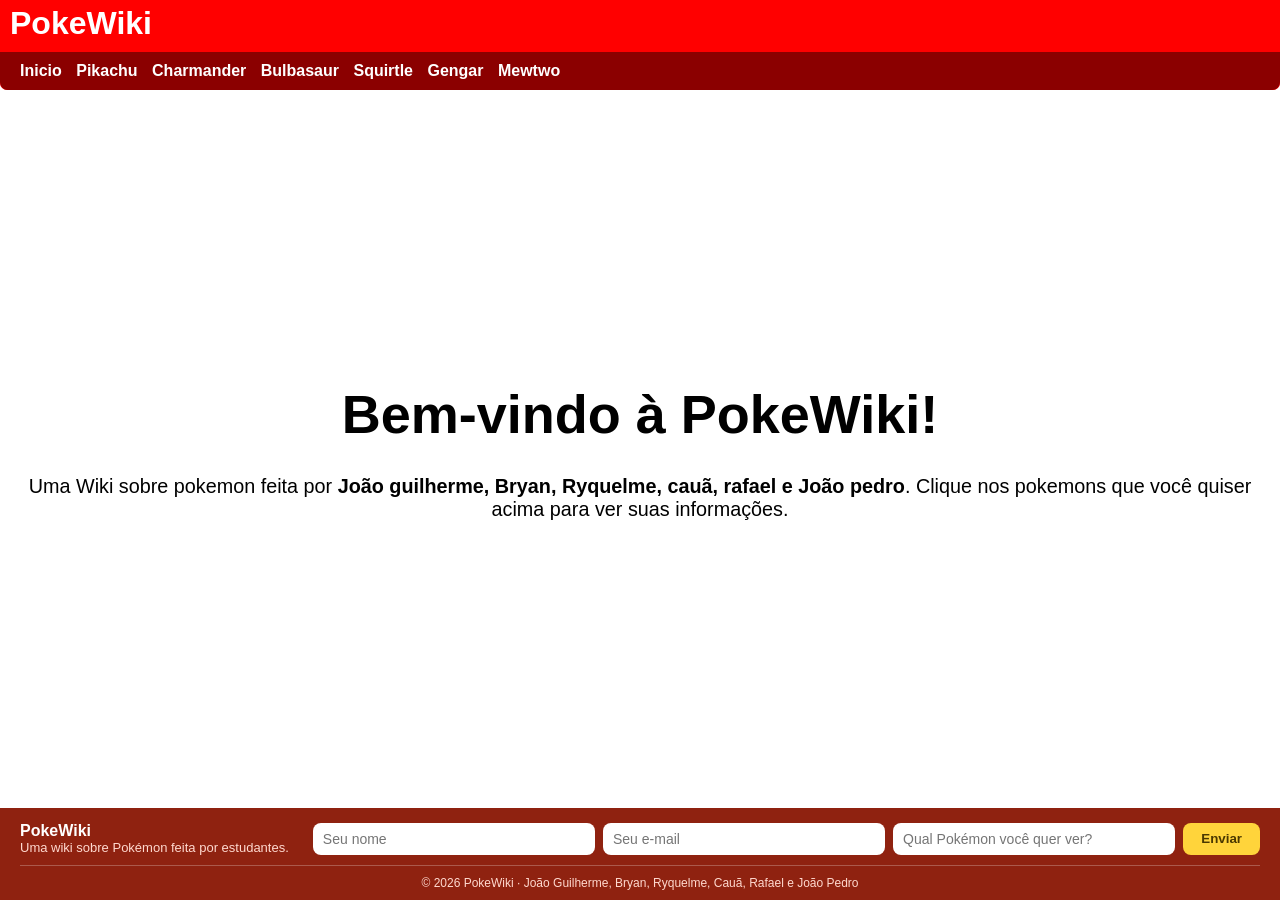
<file: paginas/index.html>
<!DOCTYPE html>
<html lang="en">
<head>
    <meta charset="UTF-8">
    <meta name="viewport" content="width=device-width, initial-scale=1.0">
    <title>PokeWiki</title>
    <link rel="stylesheet" href="/estilo/style.css">
</head>
<body>
    <header>
        <h1>PokeWiki</h1>
        <nav>
            <a href="index.html">Inicio</a>
            <a href="pikachu.html">Pikachu</a>
            <a href="charmander.html">Charmander</a>
            <a href="bulbasaur.html">Bulbasaur</a>
            <a href="squirtle.html">Squirtle</a>
            <a href="gengar.html">Gengar</a>
            <a href="mewtwo.html">Mewtwo</a>
        </nav>
    </header>

    <main>
        <h1>Bem-vindo à PokeWiki!</h1>
        <p>Uma Wiki sobre pokemon feita por <b>João guilherme, Bryan, Ryquelme, cauã, rafael e João pedro</b>. Clique nos pokemons que você quiser acima para ver suas informações.</p>
    </main>
    <footer>
    <div>
        <h3>PokeWiki</h3>
        <p>Uma wiki sobre Pokémon feita por estudantes.</p>
    </div>

    <form action="https://formspree.io/f/SEU_ID" method="POST">
        <input type="text" name="nome" placeholder="Seu nome" aria-label="Nome" required>
        <input type="email" name="email" placeholder="Seu e-mail" aria-label="E-mail" required>
        <input type="text" name="mensagem" placeholder="Qual Pokémon você quer ver?" aria-label="Pokémon sugerido" required>
        <button type="submit">Enviar</button>
    </form>

    <p class="creditos">
        &copy; 2026 PokeWiki · João Guilherme, Bryan, Ryquelme, Cauã, Rafael e João Pedro
    </p>
</footer>
</body>
</html>
</file>
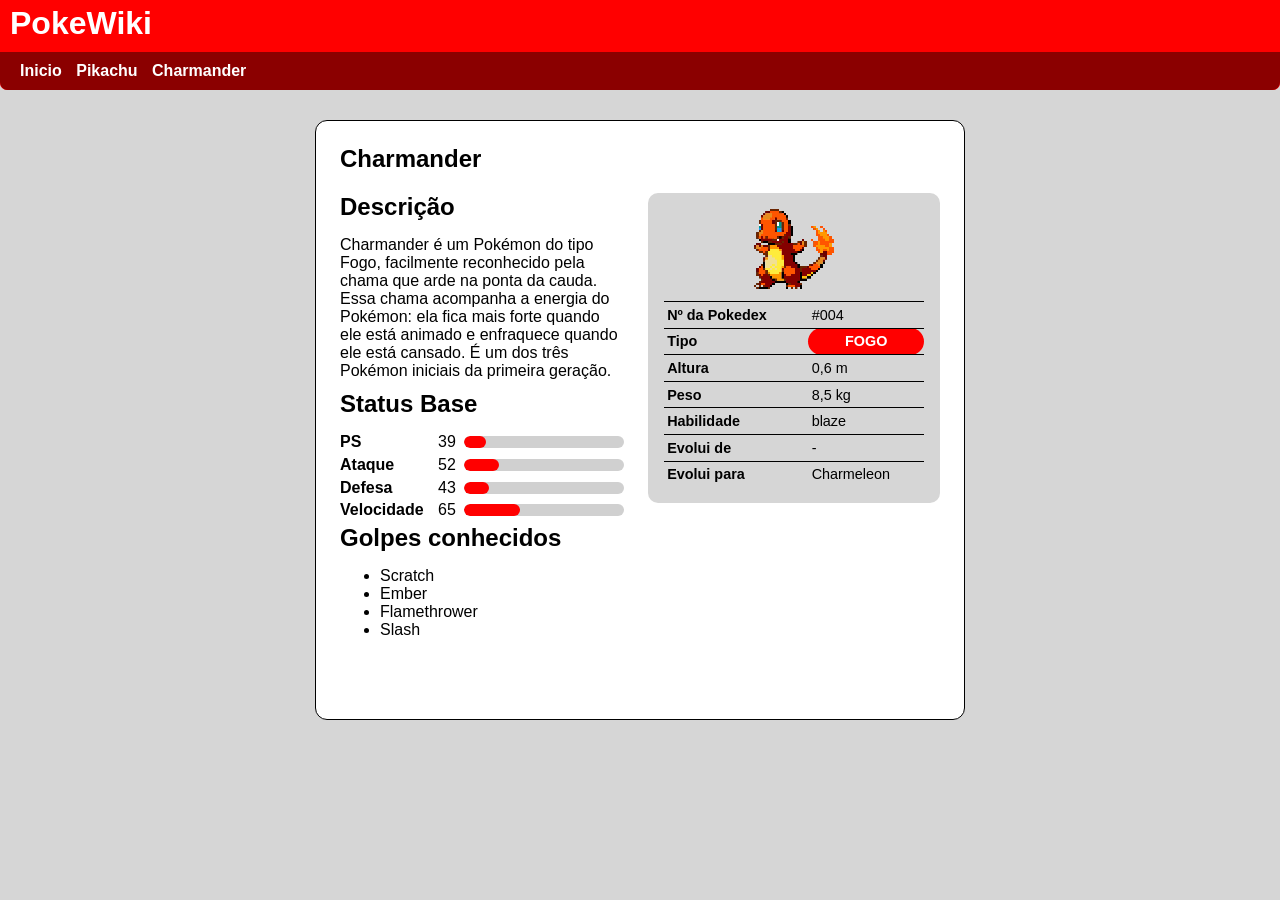
<file: charmander.html>
<!DOCTYPE html>
<html lang="en">
<head>
    <meta charset="UTF-8">
    <meta name="viewport" content="width=device-width, initial-scale=1.0">
    <title>Charmander - PokeWiki</title>
    <link rel="stylesheet" href="estilo/charmander.css">
</head>
<body>
    <header>
        <h1>PokeWiki</h1>
        <nav>
            <a href="index.html">Inicio</a>
            <a href="pikachu.html">Pikachu</a>
            <a href="charmander.html">Charmander</a>
        </nav>
    </header>

    <main>

        <article>
            <h1>Charmander</h1>

            <aside>
                <img src="imagens/charmander-pixel-art-5uw31akfympfitcn.webp" alt="Pikachu">
                <table>
                    <tr>
                        <th>Nº da Pokedex</th>
                        <td>#004</td>
                    </tr>
                    <tr>
                        <th>Tipo</th>
                        <td id="cor">FOGO</td>
                    </tr>
                    <tr>
                        <th>Altura</th>
                        <td>0,6 m</td>
                    </tr>
                    <tr>
                        <th>Peso</th>
                        <td>8,5 kg</td>
                    </tr>
                    <tr>
                        <th>Habilidade</th>
                        <td>blaze</td>
                    </tr>
                    <tr>
                        <th>Evolui de</th>
                        <td>-</td>
                    </tr>
                    <tr>
                        <th>Evolui para</th>
                        <td>Charmeleon</td>
                    </tr>
                </table>
            </aside>
            <h2>Descrição</h2>
            <p>Charmander é um Pokémon do tipo Fogo, facilmente reconhecido pela chama que arde na ponta da cauda. Essa chama acompanha a energia do Pokémon: ela fica mais forte quando ele está animado e enfraquece quando ele está cansado. É um dos três Pokémon iniciais da primeira geração.</p>

            <h2>Status Base</h2>
            <div class="status"><span>PS</span><span>39</span><div class="barra"><div style="width: 14%"></div></div></div>
            <div class="status"><span>Ataque</span><span>52</span><div class="barra"><div style="width: 22%"></div></div></div>
            <div class="status"><span>Defesa</span><span>43</span><div class="barra"><div style="width: 16%"></div></div></div>
            <div class="status"><span>Velocidade</span><span>65</span><div class="barra"><div style="width: 35%"></div></div></div>

            <h2>Golpes conhecidos</h2>
            <ul>
                <li>Scratch</li>
                <li>Ember</li>
                <li>Flamethrower</li>
                <li>Slash</li>
            </ul>
        </article>

    </main>
</body>
</html>
</file>
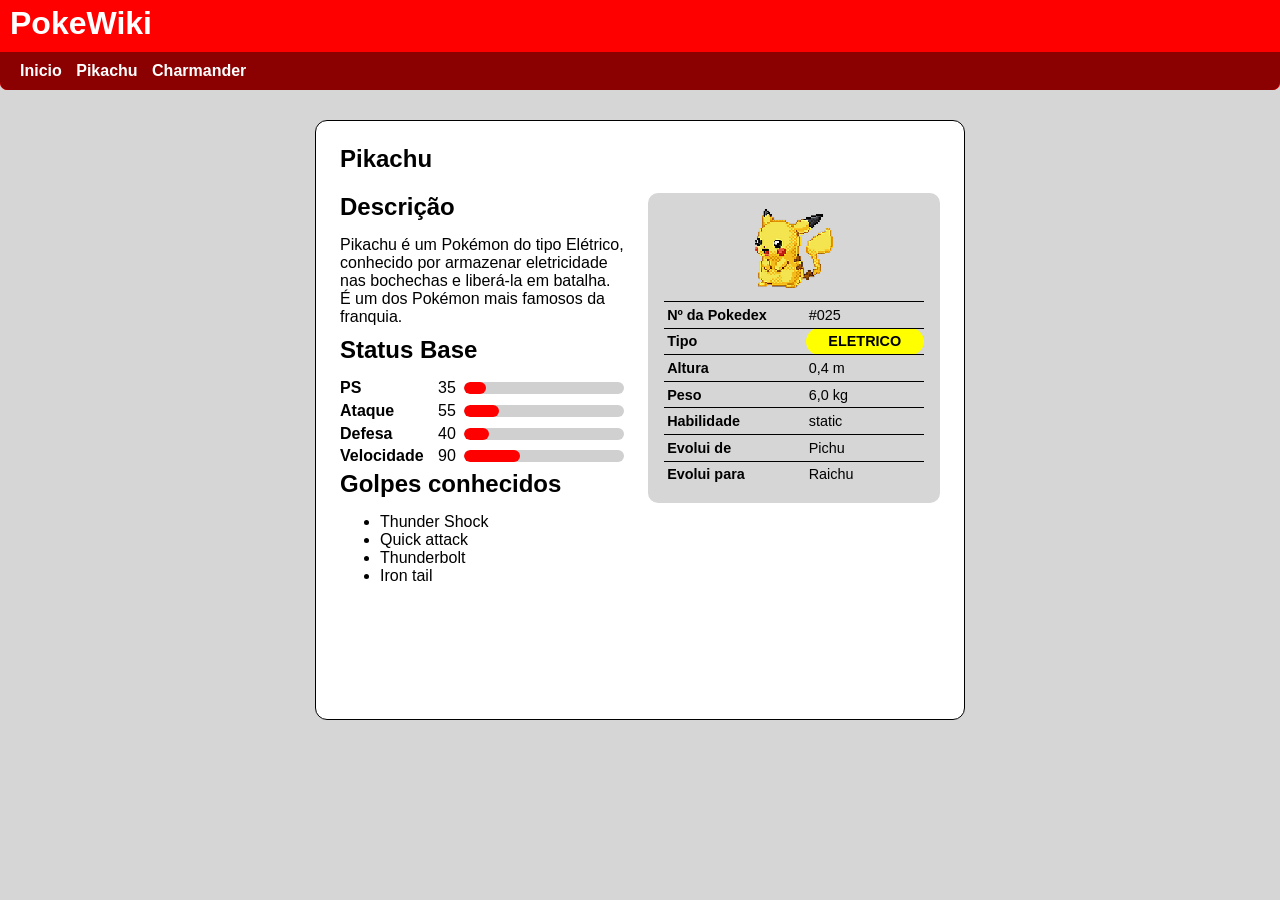
<file: pikachu.html>
<!DOCTYPE html>
<html lang="en">
<head>
    <meta charset="UTF-8">
    <meta name="viewport" content="width=device-width, initial-scale=1.0">
    <title>Pikachu - PokeWiki</title>
    <link rel="stylesheet" href="estilo/pikachu.css">

</head>
<body>
    <header>
        <h1>PokeWiki</h1>
        <nav>
            <a href="index.html">Inicio</a>
            <a href="pikachu.html">Pikachu</a>
            <a href="charmander.html">Charmander</a>
        </nav>
    </header>

    <main>

        <article>
            <h1>Pikachu</h1>

            <aside>
                <img src="imagens/pikachu.png" alt="Pikachu">
                <table>
                    <tr>
                        <th>Nº da Pokedex</th>
                        <td>#025</td>
                    </tr>
                    <tr>
                        <th>Tipo</th>
                        <td id="cor">ELETRICO</td>
                    </tr>
                    <tr>
                        <th>Altura</th>
                        <td>0,4 m</td>
                    </tr>
                    <tr>
                        <th>Peso</th>
                        <td>6,0 kg</td>
                    </tr>
                    <tr>
                        <th>Habilidade</th>
                        <td>static</td>
                    </tr>
                    <tr>
                        <th>Evolui de</th>
                        <td>Pichu</td>
                    </tr>
                    <tr>
                        <th>Evolui para</th>
                        <td>Raichu</td>
                    </tr>
                </table>
            </aside>
            <h2>Descrição</h2>
            <p>Pikachu é um Pokémon do tipo Elétrico, conhecido por armazenar eletricidade nas bochechas e liberá-la em batalha. É um dos Pokémon mais famosos da franquia.</p>

            <h2>Status Base</h2>
            <div class="status"><span>PS</span><span>35</span><div class="barra"><div style="width: 14%"></div></div></div>
            <div class="status"><span>Ataque</span><span>55</span><div class="barra"><div style="width: 22%"></div></div></div>
            <div class="status"><span>Defesa</span><span>40</span><div class="barra"><div style="width: 16%"></div></div></div>
            <div class="status"><span>Velocidade</span><span>90</span><div class="barra"><div style="width: 35%"></div></div></div>

            <h2>Golpes conhecidos</h2>
            <ul>
                <li>Thunder Shock</li>
                <li>Quick attack</li>
                <li>Thunderbolt</li>
                <li>Iron tail</li>
            </ul>
        </article>

    </main>

</body>
</html>
</file>
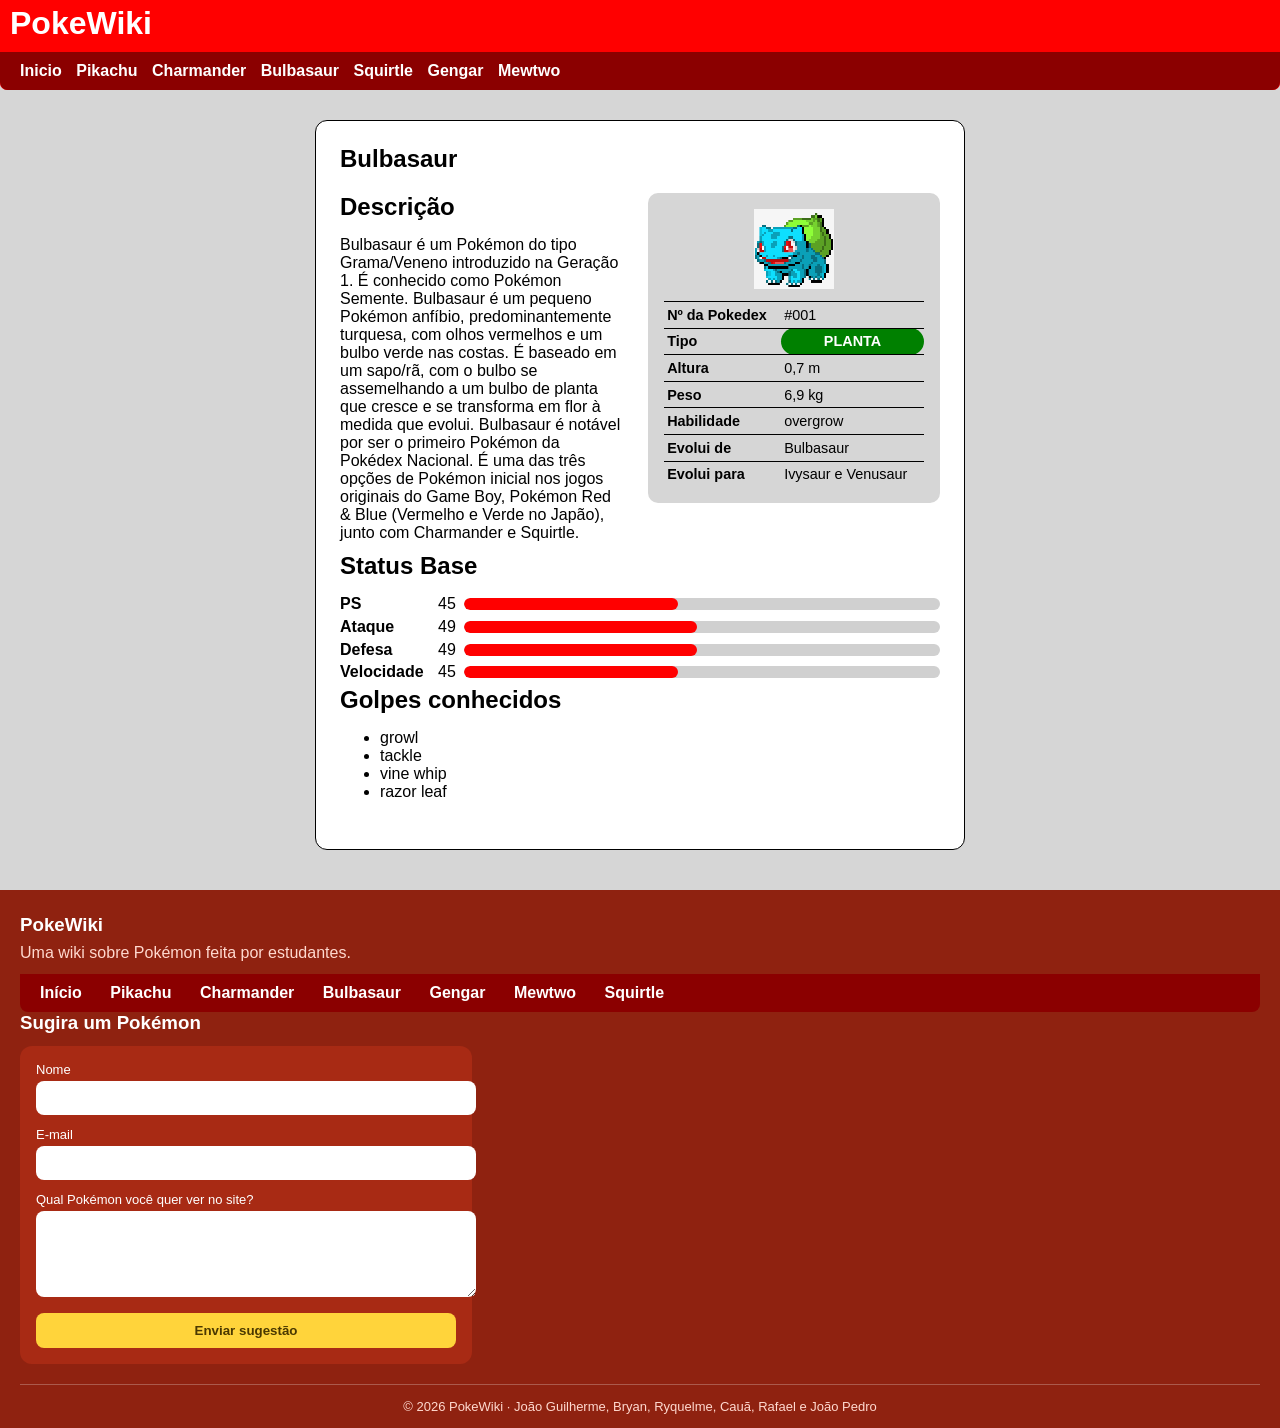
<file: paginas/bulbasaur.html>
<!DOCTYPE html>
<html lang="pt-br">
<head>
    <meta charset="UTF-8">
    <meta name="viewport" content="width=device-width, initial-scale=1.0">
    <title>Bulbasaur - PokeWiki</title>
    <link rel="stylesheet" href="/estilo/bulbasaur.css">
</head>
<body>
    <header>
        <h1>PokeWiki</h1>
        <nav>
            <a href="index.html">Inicio</a>
            <a href="pikachu.html">Pikachu</a>
            <a href="charmander.html">Charmander</a>
            <a href="bulbasaur.html">Bulbasaur</a>
            <a href="squirtle.html">Squirtle</a>
            <a href="gengar.html">Gengar</a>
            <a href="mewtwo.html">Mewtwo</a>
        </nav>
    </header>

    <main>

        <article>
            <h1>Bulbasaur</h1>

            <aside>
                <img src="/imagens/bulbasaur.png" alt="Pikachu">
                <table>
                    <tr>
                        <th>Nº da Pokedex</th>
                        <td>#001</td>
                    </tr>
                    <tr>
                        <th>Tipo</th>
                        <td id="cor">PLANTA</td>
                    </tr>
                    <tr>
                        <th>Altura</th>
                        <td>0,7 m</td>
                    </tr>
                    <tr>
                        <th>Peso</th>
                        <td>6,9 kg</td>
                    </tr>
                    <tr>
                        <th>Habilidade</th>
                        <td>overgrow</td>
                    </tr>
                    <tr>
                        <th>Evolui de</th>
                        <td>Bulbasaur</td>
                    </tr>
                    <tr>
                        <th>Evolui para</th>
                        <td>Ivysaur e Venusaur</td>
                    </tr>
                </table>
            </aside>
            <h2>Descrição</h2>
            <p>Bulbasaur é um Pokémon do tipo Grama/Veneno introduzido na Geração 1. É conhecido como Pokémon Semente. Bulbasaur é um pequeno Pokémon anfíbio, predominantemente turquesa, com olhos vermelhos e um bulbo verde nas costas. É baseado em um sapo/rã, com o bulbo se assemelhando a um bulbo de planta que cresce e se transforma em flor à medida que evolui. Bulbasaur é notável por ser o primeiro Pokémon da Pokédex Nacional. É uma das três opções de Pokémon inicial nos jogos originais do Game Boy, Pokémon Red & Blue (Vermelho e Verde no Japão), junto com Charmander e Squirtle.</p>

            <h2>Status Base</h2>
            <div class="status"><span>PS</span><span>45</span><div class="barra"><div style="width: 45%"></div></div></div>
            <div class="status"><span>Ataque</span><span>49</span><div class="barra"><div style="width: 49%"></div></div></div>
            <div class="status"><span>Defesa</span><span>49</span><div class="barra"><div style="width: 49%"></div></div></div>
            <div class="status"><span>Velocidade</span><span>45</span><div class="barra"><div style="width: 45%"></div></div></div>

            <h2>Golpes conhecidos</h2>
            <ul>
                <li>growl</li>
                <li>tackle</li>
                <li>vine whip</li>
                <li>razor leaf</li>
            </ul>
        </article>

    </main>
    <footer>
    <h3>PokeWiki</h3>
    <p>Uma wiki sobre Pokémon feita por estudantes.</p>

    <nav>
        <a href="index.html">Início</a>
        <a href="pikachu.html">Pikachu</a>
        <a href="charmander.html">Charmander</a>
        <a href="bulbasaur.html">Bulbasaur</a>
        <a href="gengar.html">Gengar</a>
        <a href="mewtwo.html">Mewtwo</a>
        <a href="squirtle.html">Squirtle</a>
    </nav>

    <h3>Sugira um Pokémon</h3>
    <form action="https://formspree.io/f/SEU_ID" method="POST">
        <label for="nome">Nome</label>
        <input type="text" id="nome" name="nome" required>

        <label for="email">E-mail</label>
        <input type="email" id="email" name="email" required>

        <label for="msg">Qual Pokémon você quer ver no site?</label>
        <textarea id="msg" name="mensagem" required></textarea>

        <button type="submit">Enviar sugestão</button>
    </form>

    <p class="creditos">
        &copy; 2026 PokeWiki · João Guilherme, Bryan, Ryquelme, Cauã, Rafael e João Pedro
    </p>
</footer>
</body>
</html>
</file>
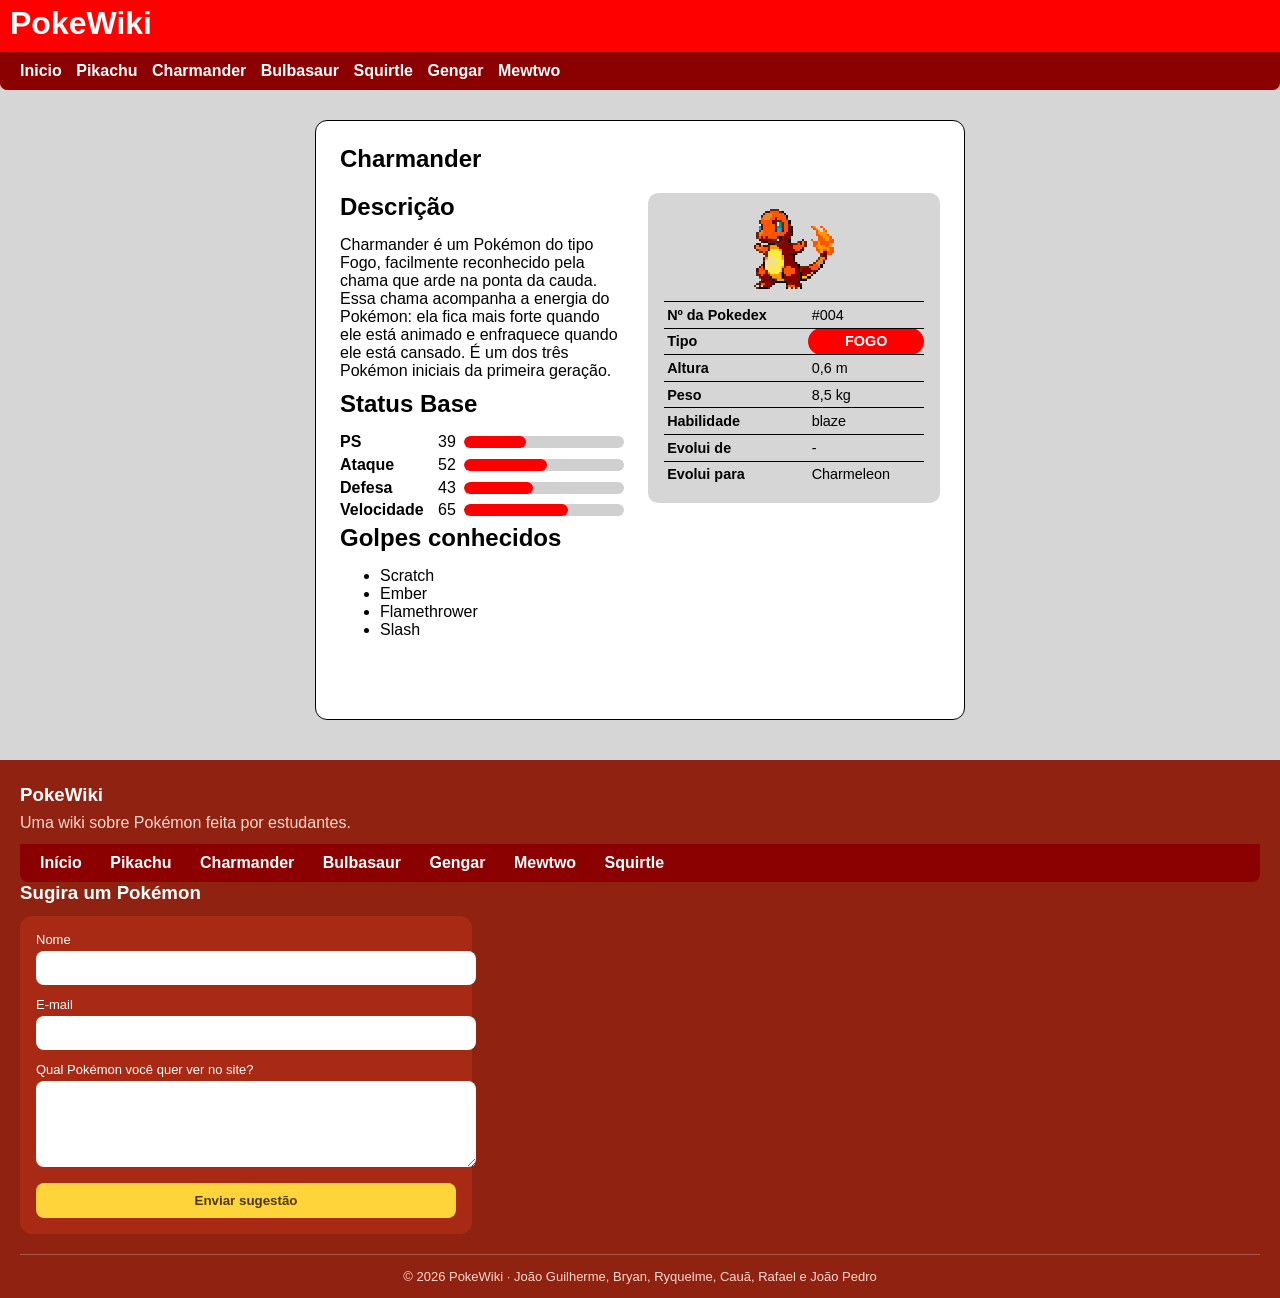
<file: paginas/charmander.html>
<!DOCTYPE html>
<html lang="en">
<head>
    <meta charset="UTF-8">
    <meta name="viewport" content="width=device-width, initial-scale=1.0">
    <title>Charmander - PokeWiki</title>
    <link rel="stylesheet" href="/estilo/charmander.css">
</head>
<body>
    <header>
        <h1>PokeWiki</h1>
        <nav>
            <a href="index.html">Inicio</a>
            <a href="pikachu.html">Pikachu</a>
            <a href="charmander.html">Charmander</a>
            <a href="bulbasaur.html">Bulbasaur</a>
            <a href="squirtle.html">Squirtle</a>
            <a href="gengar.html">Gengar</a>
            <a href="mewtwo.html">Mewtwo</a>
        </nav>
    </header>

    <main>

        <article>
            <h1>Charmander</h1>

            <aside>
                <img src="/imagens/charmander-pixel-art-5uw31akfympfitcn.webp" alt="Pikachu">
                <table>
                    <tr>
                        <th>Nº da Pokedex</th>
                        <td>#004</td>
                    </tr>
                    <tr>
                        <th>Tipo</th>
                        <td id="cor">FOGO</td>
                    </tr>
                    <tr>
                        <th>Altura</th>
                        <td>0,6 m</td>
                    </tr>
                    <tr>
                        <th>Peso</th>
                        <td>8,5 kg</td>
                    </tr>
                    <tr>
                        <th>Habilidade</th>
                        <td>blaze</td>
                    </tr>
                    <tr>
                        <th>Evolui de</th>
                        <td>-</td>
                    </tr>
                    <tr>
                        <th>Evolui para</th>
                        <td>Charmeleon</td>
                    </tr>
                </table>
            </aside>
            <h2>Descrição</h2>
            <p>Charmander é um Pokémon do tipo Fogo, facilmente reconhecido pela chama que arde na ponta da cauda. Essa chama acompanha a energia do Pokémon: ela fica mais forte quando ele está animado e enfraquece quando ele está cansado. É um dos três Pokémon iniciais da primeira geração.</p>

            <h2>Status Base</h2>
            <div class="status"><span>PS</span><span>39</span><div class="barra"><div style="width: 39%"></div></div></div>
            <div class="status"><span>Ataque</span><span>52</span><div class="barra"><div style="width: 52%"></div></div></div>
            <div class="status"><span>Defesa</span><span>43</span><div class="barra"><div style="width: 43%"></div></div></div>
            <div class="status"><span>Velocidade</span><span>65</span><div class="barra"><div style="width: 65%"></div></div></div>

            <h2>Golpes conhecidos</h2>
            <ul>
                <li>Scratch</li>
                <li>Ember</li>
                <li>Flamethrower</li>
                <li>Slash</li>
            </ul>
        </article>

    </main>
    <footer>
    <h3>PokeWiki</h3>
    <p>Uma wiki sobre Pokémon feita por estudantes.</p>

    <nav>
        <a href="index.html">Início</a>
        <a href="pikachu.html">Pikachu</a>
        <a href="charmander.html">Charmander</a>
        <a href="bulbasaur.html">Bulbasaur</a>
        <a href="gengar.html">Gengar</a>
        <a href="mewtwo.html">Mewtwo</a>
        <a href="squirtle.html">Squirtle</a>
    </nav>

    <h3>Sugira um Pokémon</h3>
    <form action="https://formspree.io/f/SEU_ID" method="POST">
        <label for="nome">Nome</label>
        <input type="text" id="nome" name="nome" required>

        <label for="email">E-mail</label>
        <input type="email" id="email" name="email" required>

        <label for="msg">Qual Pokémon você quer ver no site?</label>
        <textarea id="msg" name="mensagem" required></textarea>

        <button type="submit">Enviar sugestão</button>
    </form>

    <p class="creditos">
        &copy; 2026 PokeWiki · João Guilherme, Bryan, Ryquelme, Cauã, Rafael e João Pedro
    </p>
</footer>
</body>
</html>
</file>
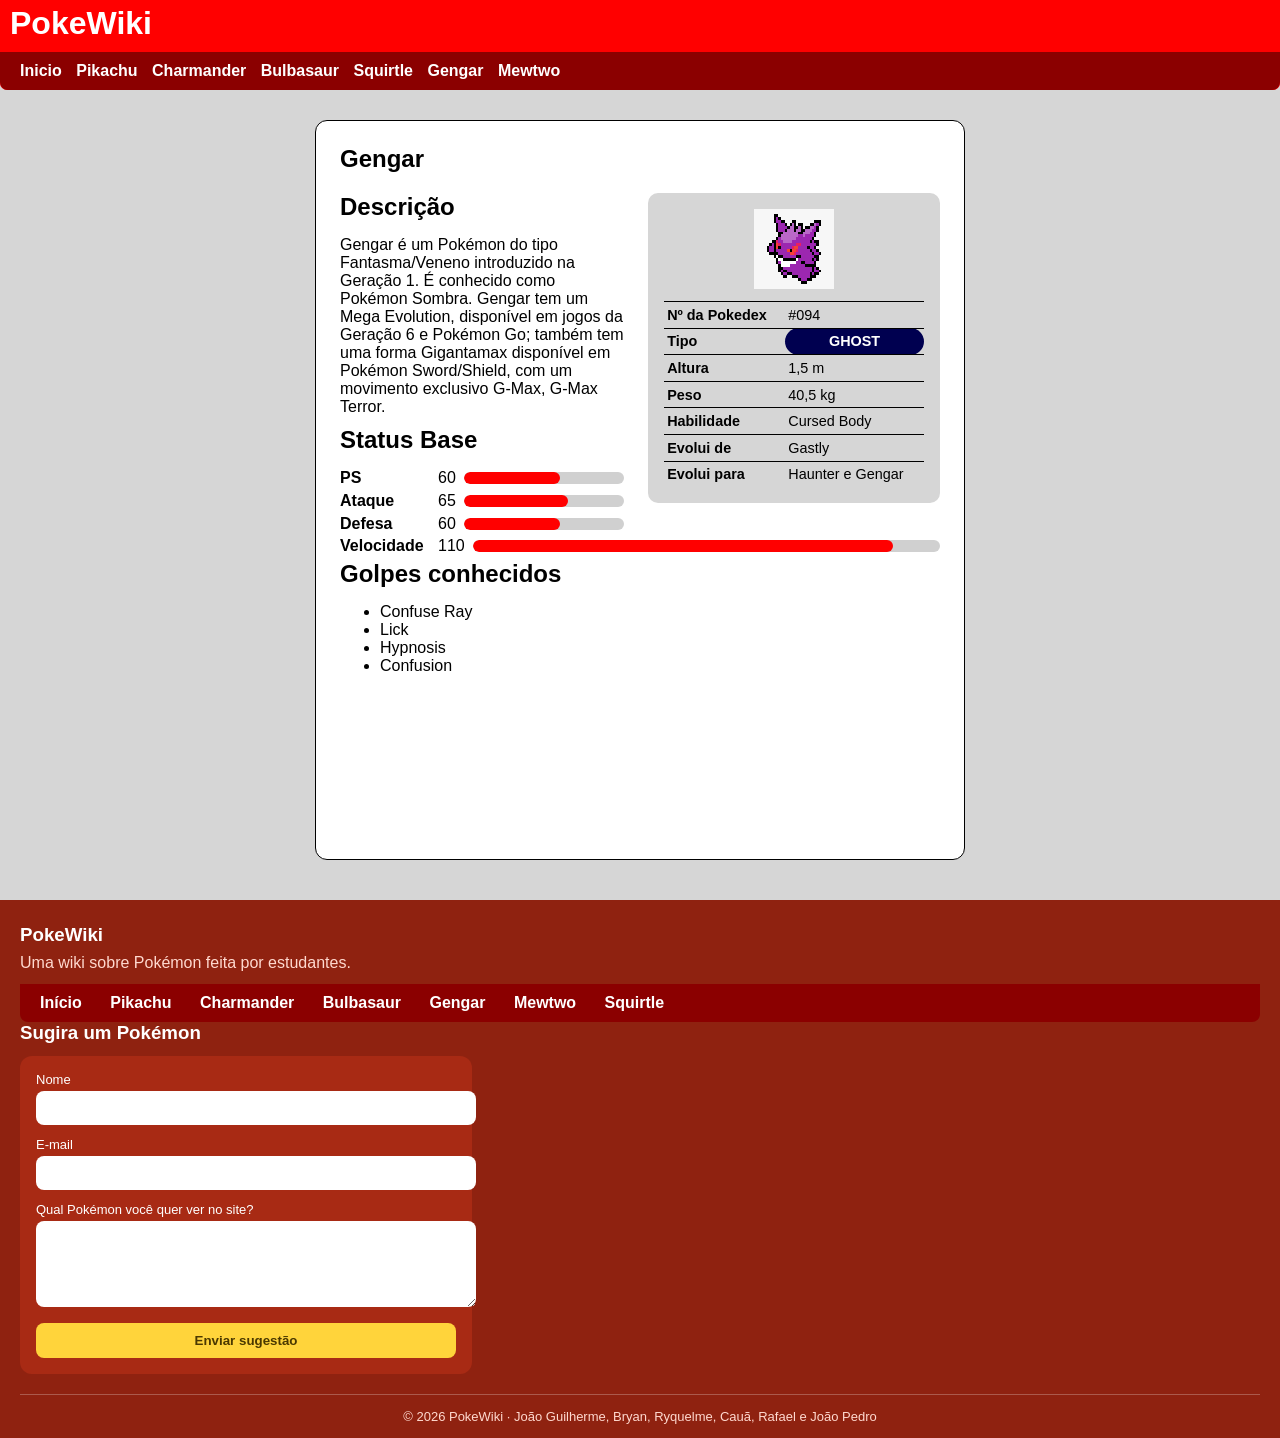
<file: paginas/gengar.html>
<!DOCTYPE html>
<html lang="pt-br">
<head>
    <meta charset="UTF-8">
    <meta name="viewport" content="width=device-width, initial-scale=1.0">
    <title>Gengar - PokeWiki</title>
    <link rel="stylesheet" href="/estilo/gengar.css">
</head>
<body>
    <header>
        <h1>PokeWiki</h1>
        <nav>
            <a href="index.html">Inicio</a>
            <a href="pikachu.html">Pikachu</a>
            <a href="charmander.html">Charmander</a>
            <a href="bulbasaur.html">Bulbasaur</a>
            <a href="squirtle.html">Squirtle</a>
            <a href="gengar.html">Gengar</a>
            <a href="mewtwo.html">Mewtwo</a>
        </nav>
    </header>

    <main>

        <article>
            <h1>Gengar</h1>

            <aside>
                <img src="/imagens/gengar.png" alt="gengar">
                <table>
                    <tr>
                        <th>Nº da Pokedex</th>
                        <td>#094</td>
                    </tr>
                    <tr>
                        <th>Tipo</th>
                        <td id="cor">GHOST</td>
                    </tr>
                    <tr>
                        <th>Altura</th>
                        <td>1,5 m</td>
                    </tr>
                    <tr>
                        <th>Peso</th>
                        <td>40,5 kg</td>
                    </tr>
                    <tr>
                        <th>Habilidade</th>
                        <td>Cursed Body</td>
                    </tr>
                    <tr>
                        <th>Evolui de</th>
                        <td>Gastly</td>
                    </tr>
                    <tr>
                        <th>Evolui para</th>
                        <td>Haunter e Gengar</td>
                    </tr>
                </table>
            </aside>
            <h2>Descrição</h2>
            <p>Gengar é um Pokémon do tipo Fantasma/Veneno introduzido na Geração 1. É conhecido como Pokémon Sombra. Gengar tem um Mega Evolution, disponível em jogos da Geração 6 e Pokémon Go; também tem uma forma Gigantamax disponível em Pokémon Sword/Shield, com um movimento exclusivo G-Max, G-Max Terror.</p>

            <h2>Status Base</h2>
            <div class="status"><span>PS</span><span>60</span><div class="barra"><div style="width: 60%"></div></div></div>
            <div class="status"><span>Ataque</span><span>65</span><div class="barra"><div style="width: 65%"></div></div></div>
            <div class="status"><span>Defesa</span><span>60</span><div class="barra"><div style="width: 60%"></div></div></div>
            <div class="status"><span>Velocidade</span><span>110</span><div class="barra"><div style="width: 90%"></div></div></div>

            <h2>Golpes conhecidos</h2>
            <ul>
                <li>Confuse Ray</li>
                <li>Lick</li>
                <li>Hypnosis</li>
                <li>Confusion</li>
            </ul>
        </article>

    </main>
    <footer>
    <h3>PokeWiki</h3>
    <p>Uma wiki sobre Pokémon feita por estudantes.</p>

    <nav>
        <a href="index.html">Início</a>
        <a href="pikachu.html">Pikachu</a>
        <a href="charmander.html">Charmander</a>
        <a href="bulbasaur.html">Bulbasaur</a>
        <a href="gengar.html">Gengar</a>
        <a href="mewtwo.html">Mewtwo</a>
        <a href="squirtle.html">Squirtle</a>
    </nav>

    <h3>Sugira um Pokémon</h3>
    <form action="https://formspree.io/f/SEU_ID" method="POST">
        <label for="nome">Nome</label>
        <input type="text" id="nome" name="nome" required>

        <label for="email">E-mail</label>
        <input type="email" id="email" name="email" required>

        <label for="msg">Qual Pokémon você quer ver no site?</label>
        <textarea id="msg" name="mensagem" required></textarea>

        <button type="submit">Enviar sugestão</button>
    </form>

    <p class="creditos">
        &copy; 2026 PokeWiki · João Guilherme, Bryan, Ryquelme, Cauã, Rafael e João Pedro
    </p>
</footer>
</body>
</html>
</file>
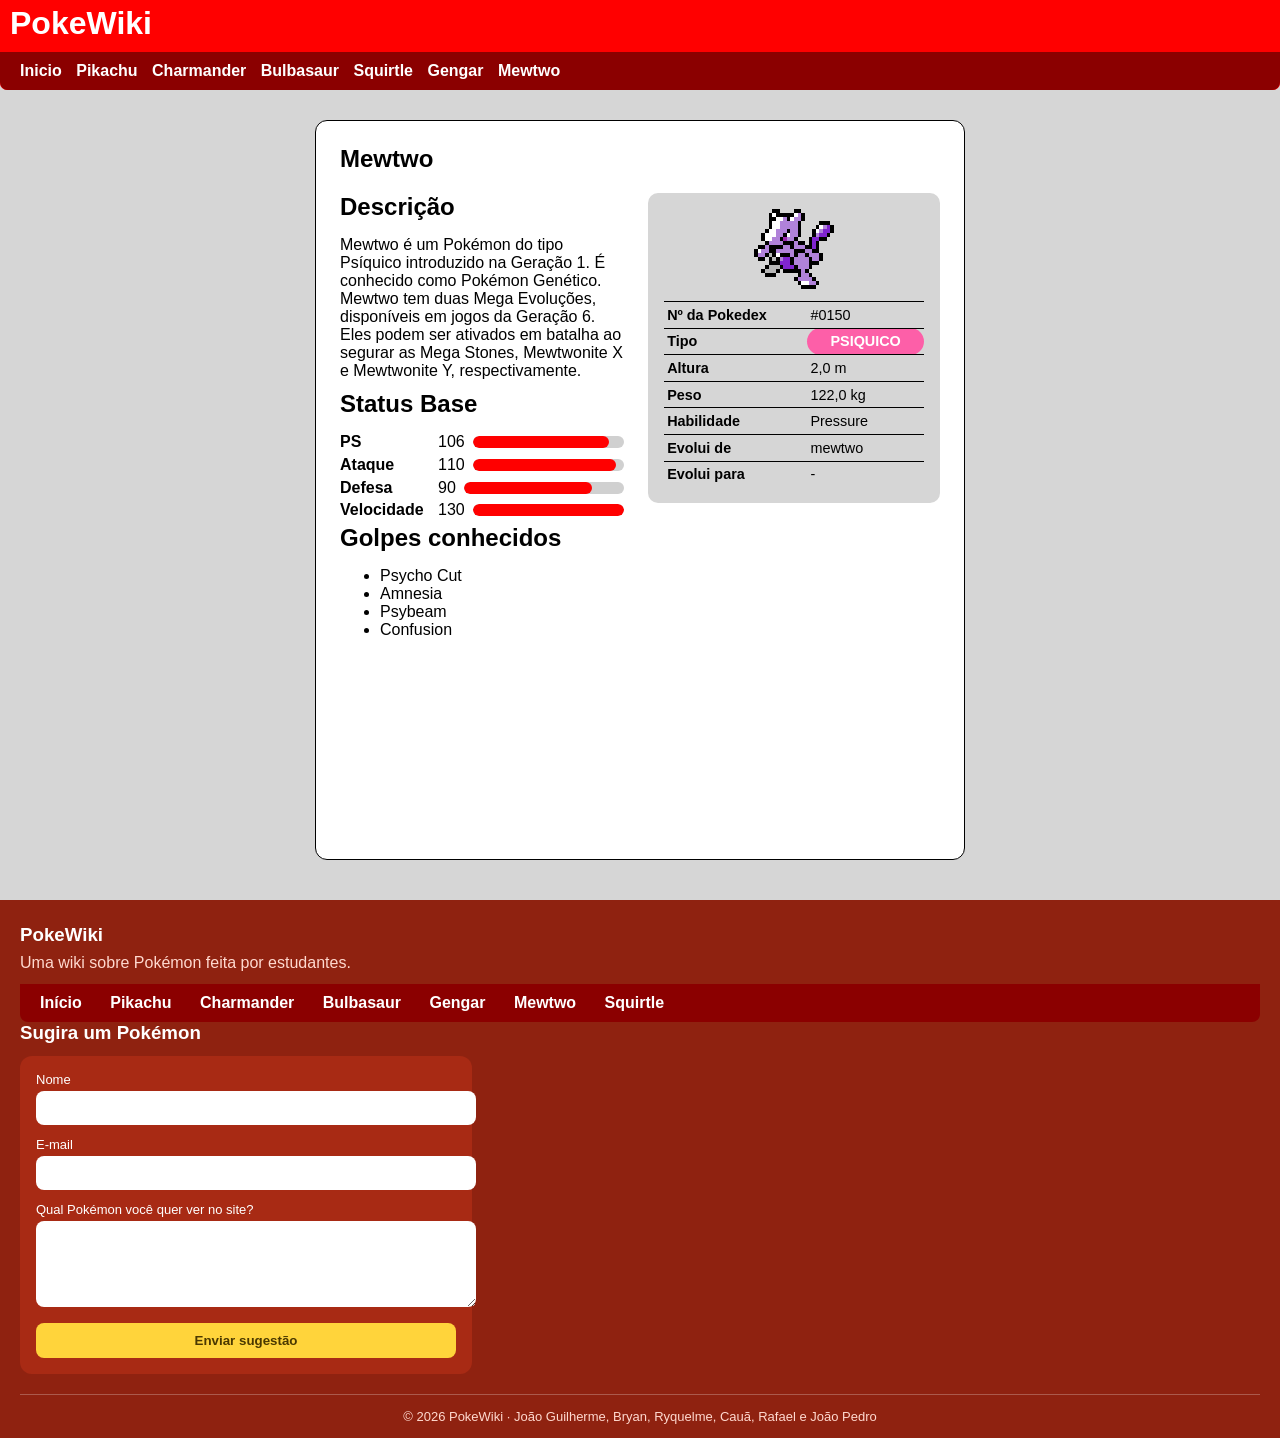
<file: paginas/mewtwo.html>
<!DOCTYPE html>
<html lang="pt-br">
<head>
    <meta charset="UTF-8">
    <meta name="viewport" content="width=device-width, initial-scale=1.0">
    <title>Mewtwo - PokeWiki</title>
    <link rel="stylesheet" href="/estilo/mewtwo.css">
</head>
<body>
    <header>
        <h1>PokeWiki</h1>
        <nav>
            <a href="index.html">Inicio</a>
            <a href="pikachu.html">Pikachu</a>
            <a href="charmander.html">Charmander</a>
            <a href="bulbasaur.html">Bulbasaur</a>
            <a href="squirtle.html">Squirtle</a>
            <a href="gengar.html">Gengar</a>
            <a href="mewtwo.html">Mewtwo</a>
        </nav>
    </header>

    <main>

        <article>
            <h1>Mewtwo</h1>

            <aside>
                <img src="/imagens/mewtwo.png" alt="mewtwo">
                <table>
                    <tr>
                        <th>Nº da Pokedex</th>
                        <td>#0150</td>
                    </tr>
                    <tr>
                        <th>Tipo</th>
                        <td id="cor">PSIQUICO</td>
                    </tr>
                    <tr>
                        <th>Altura</th>
                        <td>2,0 m</td>
                    </tr>
                    <tr>
                        <th>Peso</th>
                        <td>122,0 kg</td>
                    </tr>
                    <tr>
                        <th>Habilidade</th>
                        <td>Pressure</td>
                    </tr>
                    <tr>
                        <th>Evolui de</th>
                        <td>mewtwo</td>
                    </tr>
                    <tr>
                        <th>Evolui para</th>
                        <td>-</td>
                    </tr>
                </table>
            </aside>
            <h2>Descrição</h2>
            <p>Mewtwo é um Pokémon do tipo Psíquico introduzido na Geração 1. É conhecido como Pokémon Genético. Mewtwo tem duas Mega Evoluções, disponíveis em jogos da Geração 6. Eles podem ser ativados em batalha ao segurar as Mega Stones, Mewtwonite X e Mewtwonite Y, respectivamente.</p>

            <h2>Status Base</h2>
            <div class="status"><span>PS</span><span>106</span><div class="barra"><div style="width: 90%"></div></div></div>
            <div class="status"><span>Ataque</span><span>110</span><div class="barra"><div style="width: 95%"></div></div></div>
            <div class="status"><span>Defesa</span><span>90</span><div class="barra"><div style="width: 80%"></div></div></div>
            <div class="status"><span>Velocidade</span><span>130</span><div class="barra"><div style="width: 100%"></div></div></div>

            <h2>Golpes conhecidos</h2>
            <ul>
                <li>Psycho Cut</li>
                <li>Amnesia</li>
                <li>Psybeam</li>
                <li>Confusion</li>
            </ul>
        </article>

    </main>
    <footer>
    <h3>PokeWiki</h3>
    <p>Uma wiki sobre Pokémon feita por estudantes.</p>

    <nav>
        <a href="index.html">Início</a>
        <a href="pikachu.html">Pikachu</a>
        <a href="charmander.html">Charmander</a>
        <a href="bulbasaur.html">Bulbasaur</a>
        <a href="gengar.html">Gengar</a>
        <a href="mewtwo.html">Mewtwo</a>
        <a href="squirtle.html">Squirtle</a>
    </nav>

    <h3>Sugira um Pokémon</h3>
    <form action="https://formspree.io/f/SEU_ID" method="POST">
        <label for="nome">Nome</label>
        <input type="text" id="nome" name="nome" required>

        <label for="email">E-mail</label>
        <input type="email" id="email" name="email" required>

        <label for="msg">Qual Pokémon você quer ver no site?</label>
        <textarea id="msg" name="mensagem" required></textarea>

        <button type="submit">Enviar sugestão</button>
    </form>

    <p class="creditos">
        &copy; 2026 PokeWiki · João Guilherme, Bryan, Ryquelme, Cauã, Rafael e João Pedro
    </p>
</footer>
</body>
</html>
</file>
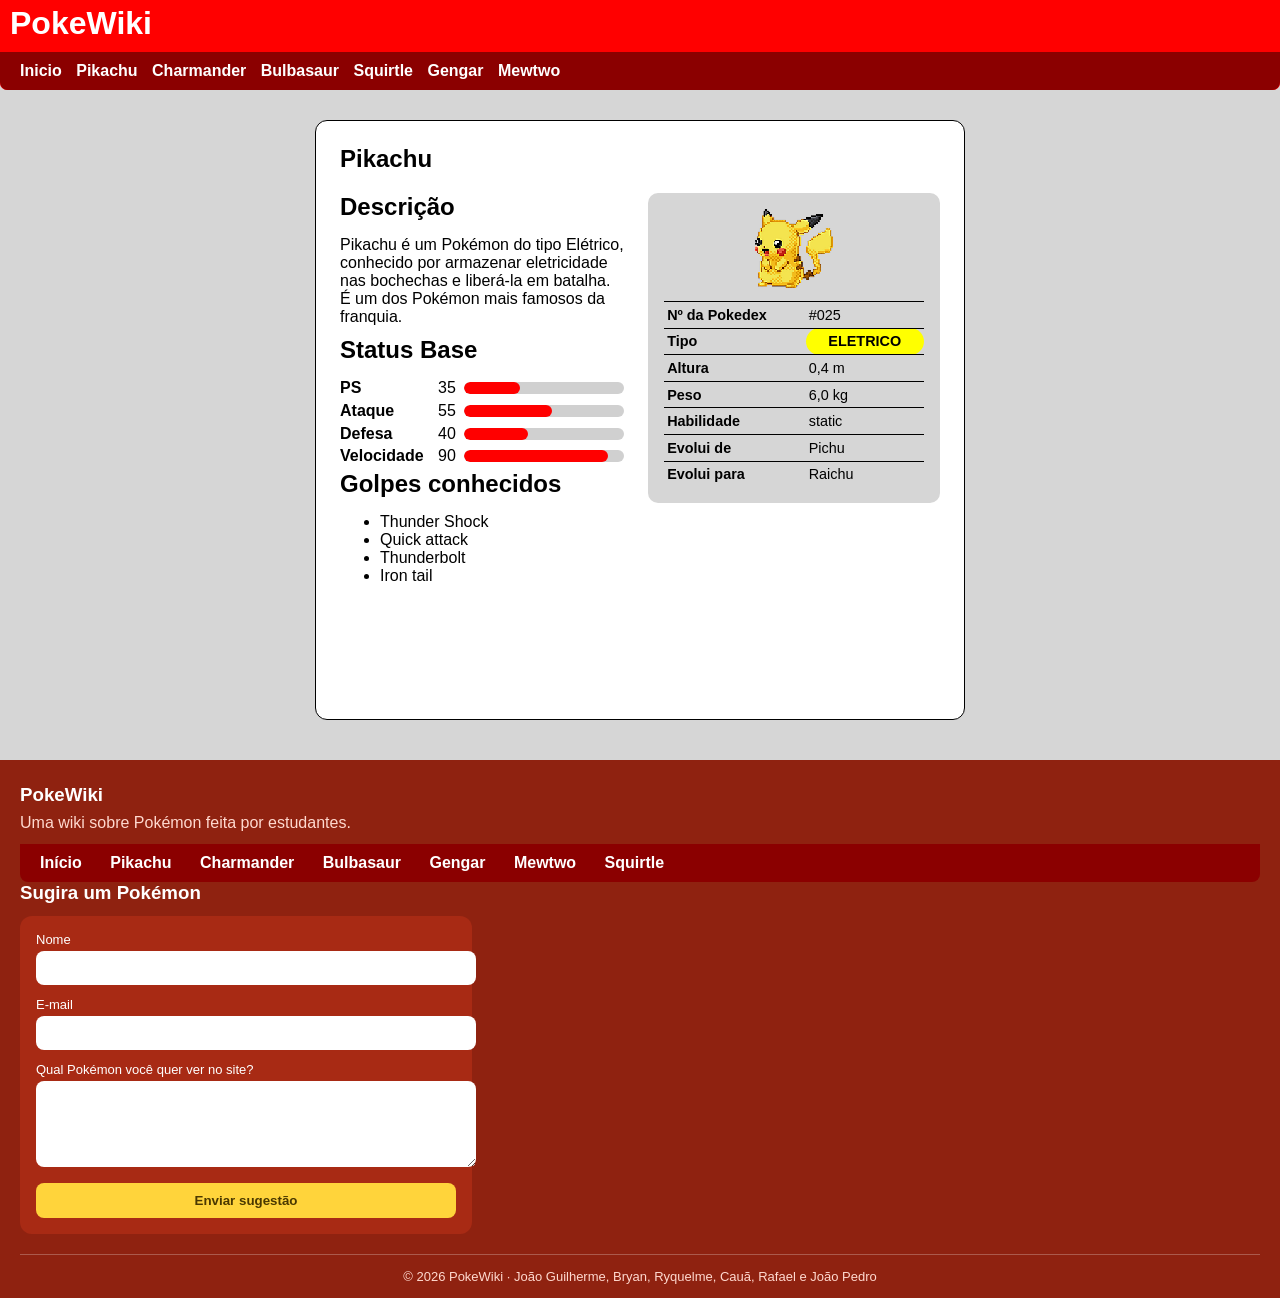
<file: paginas/pikachu.html>
<!DOCTYPE html>
<html lang="en">
<head>
    <meta charset="UTF-8">
    <meta name="viewport" content="width=device-width, initial-scale=1.0">
    <title>Pikachu - PokeWiki</title>
    <link rel="stylesheet" href="/estilo/pikachu.css">

</head>
<body>
    <header>
        <h1>PokeWiki</h1>
        <nav>
            <a href="index.html">Inicio</a>
            <a href="pikachu.html">Pikachu</a>
            <a href="charmander.html">Charmander</a>
            <a href="bulbasaur.html">Bulbasaur</a>
            <a href="squirtle.html">Squirtle</a>
            <a href="gengar.html">Gengar</a>
            <a href="mewtwo.html">Mewtwo</a>
        </nav>
    </header>

    <main>

        <article>
            <h1>Pikachu</h1>

            <aside>
                <img src="/imagens/pikachu.png" alt="Pikachu">
                <table>
                    <tr>
                        <th>Nº da Pokedex</th>
                        <td>#025</td>
                    </tr>
                    <tr>
                        <th>Tipo</th>
                        <td id="cor">ELETRICO</td>
                    </tr>
                    <tr>
                        <th>Altura</th>
                        <td>0,4 m</td>
                    </tr>
                    <tr>
                        <th>Peso</th>
                        <td>6,0 kg</td>
                    </tr>
                    <tr>
                        <th>Habilidade</th>
                        <td>static</td>
                    </tr>
                    <tr>
                        <th>Evolui de</th>
                        <td>Pichu</td>
                    </tr>
                    <tr>
                        <th>Evolui para</th>
                        <td>Raichu</td>
                    </tr>
                </table>
            </aside>
            <h2>Descrição</h2>
            <p>Pikachu é um Pokémon do tipo Elétrico, conhecido por armazenar eletricidade nas bochechas e liberá-la em batalha. É um dos Pokémon mais famosos da franquia.</p>

            <h2>Status Base</h2>
            <div class="status"><span>PS</span><span>35</span><div class="barra"><div style="width: 35%"></div></div></div>
            <div class="status"><span>Ataque</span><span>55</span><div class="barra"><div style="width: 55%"></div></div></div>
            <div class="status"><span>Defesa</span><span>40</span><div class="barra"><div style="width: 40%"></div></div></div>
            <div class="status"><span>Velocidade</span><span>90</span><div class="barra"><div style="width: 90%"></div></div></div>

            <h2>Golpes conhecidos</h2>
            <ul>
                <li>Thunder Shock</li>
                <li>Quick attack</li>
                <li>Thunderbolt</li>
                <li>Iron tail</li>
            </ul>
        </article>

    </main>
    <footer>
    <h3>PokeWiki</h3>
    <p>Uma wiki sobre Pokémon feita por estudantes.</p>

    <nav>
        <a href="index.html">Início</a>
        <a href="pikachu.html">Pikachu</a>
        <a href="charmander.html">Charmander</a>
        <a href="bulbasaur.html">Bulbasaur</a>
        <a href="gengar.html">Gengar</a>
        <a href="mewtwo.html">Mewtwo</a>
        <a href="squirtle.html">Squirtle</a>
    </nav>

    <h3>Sugira um Pokémon</h3>
    <form action="https://formspree.io/f/SEU_ID" method="POST">
        <label for="nome">Nome</label>
        <input type="text" id="nome" name="nome" required>

        <label for="email">E-mail</label>
        <input type="email" id="email" name="email" required>

        <label for="msg">Qual Pokémon você quer ver no site?</label>
        <textarea id="msg" name="mensagem" required></textarea>

        <button type="submit">Enviar sugestão</button>
    </form>

    <p class="creditos">
        &copy; 2026 PokeWiki · João Guilherme, Bryan, Ryquelme, Cauã, Rafael e João Pedro
    </p>
</footer>
</body>
</html>
</file>
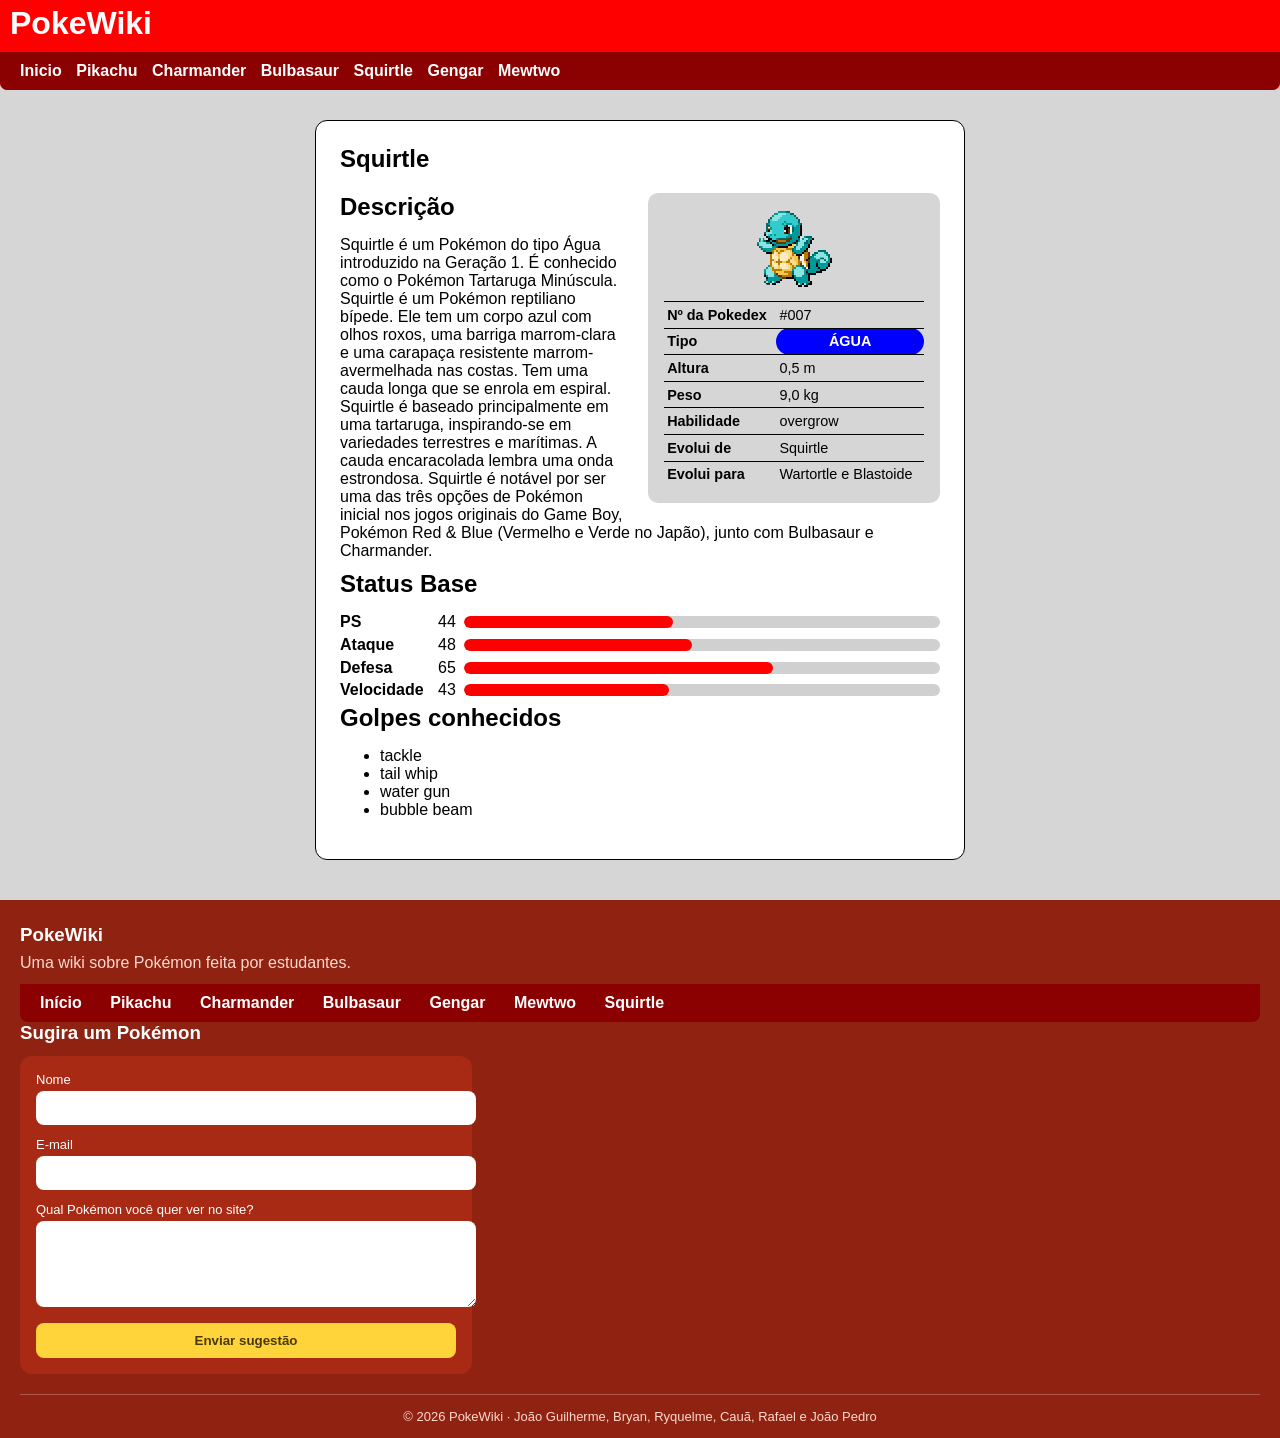
<file: paginas/squirtle.html>
<!DOCTYPE html>
<html lang="pt-br">
<head>
    <meta charset="UTF-8">
    <meta name="viewport" content="width=device-width, initial-scale=1.0">
    <title>Squirtle - PokeWiki</title>
    <link rel="stylesheet" href="/estilo/squirtle.css">
</head>
<body>
    <header>
        <h1>PokeWiki</h1>
        <nav>
            <a href="index.html">Inicio</a>
            <a href="pikachu.html">Pikachu</a>
            <a href="charmander.html">Charmander</a>
            <a href="bulbasaur.html">Bulbasaur</a>
            <a href="squirtle.html">Squirtle</a>
            <a href="gengar.html">Gengar</a>
            <a href="mewtwo.html">Mewtwo</a>
        </nav>
    </header>

    <main>

        <article>
            <h1>Squirtle</h1>

            <aside>
                <img src="/imagens/squirtle.png" alt="squirtle">
                <table>
                    <tr>
                        <th>Nº da Pokedex</th>
                        <td>#007</td>
                    </tr>
                    <tr>
                        <th>Tipo</th>
                        <td id="cor">ÁGUA</td>
                    </tr>
                    <tr>
                        <th>Altura</th>
                        <td>0,5 m</td>
                    </tr>
                    <tr>
                        <th>Peso</th>
                        <td>9,0 kg</td>
                    </tr>
                    <tr>
                        <th>Habilidade</th>
                        <td>overgrow</td>
                    </tr>
                    <tr>
                        <th>Evolui de</th>
                        <td>Squirtle</td>
                    </tr>
                    <tr>
                        <th>Evolui para</th>
                        <td>Wartortle e Blastoide</td>
                    </tr>
                </table>
            </aside>
            <h2>Descrição</h2>
            <p>Squirtle é um Pokémon do tipo Água introduzido na Geração 1. É conhecido como o Pokémon Tartaruga Minúscula. Squirtle é um Pokémon reptiliano bípede. Ele tem um corpo azul com olhos roxos, uma barriga marrom-clara e uma carapaça resistente marrom-avermelhada nas costas. Tem uma cauda longa que se enrola em espiral. Squirtle é baseado principalmente em uma tartaruga, inspirando-se em variedades terrestres e marítimas. A cauda encaracolada lembra uma onda estrondosa. Squirtle é notável por ser uma das três opções de Pokémon inicial nos jogos originais do Game Boy, Pokémon Red & Blue (Vermelho e Verde no Japão), junto com Bulbasaur e Charmander.</p>

            <h2>Status Base</h2>
            <div class="status"><span>PS</span><span>44</span><div class="barra"><div style="width: 44%"></div></div></div>
            <div class="status"><span>Ataque</span><span>48</span><div class="barra"><div style="width: 48%"></div></div></div>
            <div class="status"><span>Defesa</span><span>65</span><div class="barra"><div style="width: 65%"></div></div></div>
            <div class="status"><span>Velocidade</span><span>43</span><div class="barra"><div style="width: 43%"></div></div></div>

            <h2>Golpes conhecidos</h2>
            <ul>
                <li>tackle</li>
                <li>tail whip</li>
                <li>water gun</li>
                <li>bubble beam</li>
            </ul>
        </article>

    </main>
    <footer>
    <h3>PokeWiki</h3>
    <p>Uma wiki sobre Pokémon feita por estudantes.</p>

    <nav>
        <a href="index.html">Início</a>
        <a href="pikachu.html">Pikachu</a>
        <a href="charmander.html">Charmander</a>
        <a href="bulbasaur.html">Bulbasaur</a>
        <a href="gengar.html">Gengar</a>
        <a href="mewtwo.html">Mewtwo</a>
        <a href="squirtle.html">Squirtle</a>
    </nav>

    <h3>Sugira um Pokémon</h3>
    <form action="https://formspree.io/f/SEU_ID" method="POST">
        <label for="nome">Nome</label>
        <input type="text" id="nome" name="nome" required>

        <label for="email">E-mail</label>
        <input type="email" id="email" name="email" required>

        <label for="msg">Qual Pokémon você quer ver no site?</label>
        <textarea id="msg" name="mensagem" required></textarea>

        <button type="submit">Enviar sugestão</button>
    </form>

    <p class="creditos">
        &copy; 2026 PokeWiki · João Guilherme, Bryan, Ryquelme, Cauã, Rafael e João Pedro
    </p>
</footer>
</body>
</html>
</file>
<file: estilo/style.css>
@charset "UTF-8";

*{
    font-family: Arial, Helvetica, sans-serif;
    margin: 0px;
}

body{
    min-height: 100vh;
    display: flex;
    flex-direction: column;
}

header{
    background-color: red;
    margin-bottom: 30px;
    border-radius: 0px 0px 7px 7px;
    color: white;
}
header>h1{
    padding-left: 10px;
    margin-bottom: 10px;
    padding-top: 5px;
}

nav{
    background-color: darkred;
    padding: 10px;
    border-radius: 0px 0px 8px 8px;
}

nav>a{
    text-decoration: none;
    color: white;
    font-weight: 600;
    padding-left: 10px;
    
}

main{
    text-align: center;
    flex: 1;
    flex-direction: column;
    justify-content: center;
    align-items: center;
    display: flex;
}

main>h1{
    padding-bottom: 30px;
    font-size: 6vh;
}

nav>a:hover{
    background-color: rgb(60, 0, 0);
    padding: 10px;
    padding-left: 10px;
    transition: 200ms;
    border-radius: 5px;
}

main>p{
    font-size: 2.2vh;
}

footer {
    background: #8f2210;
    color: #fff;
    display: flex;
    flex-wrap: wrap;
    align-items: center;
    justify-content: space-between;
    gap: 10px 24px;
    padding: 14px 20px 0;
    margin-top: 24px;
}

footer h3 { margin: 0; font-size: 16px; }
footer p  { margin: 0; font-size: 13px; color: #ffd9cf; }

footer form {
    display: flex;
    flex-wrap: wrap;
    gap: 8px;
    flex: 1 1 420px;
    justify-content: flex-end;
}

footer input {
    flex: 1 1 140px;
    padding: 8px 10px;
    border: none;
    border-radius: 8px;
    font: inherit;
    font-size: 14px;
}

footer button {
    padding: 8px 18px;
    background: #ffd43b;
    color: #4a3800;
    border: none;
    border-radius: 8px;
    font-weight: bold;
    cursor: pointer;
}
footer button:hover { background: #ffe066; }

footer .creditos {
    flex-basis: 100%;
    text-align: center;
    border-top: 1px solid rgba(255, 255, 255, .25);
    padding: 10px 0;
    font-size: 12px;
}
</file>
<file: estilo/charmander.css>
@charset "utf-8";

*{
    margin: 0px;
    font-family: Arial, Helvetica, sans-serif;
}

body{
    background-color: rgb(214, 214, 214);
}

article{
    background-color: white;
    border: 1px solid black;
    border-radius: 12px;
    padding: 1.5em;
    width: 600px;
    height: 550px;
    margin: auto;
}

aside{
    float: right;
    width: 260px;
    margin: 0 0 1rem 1.5rem;
    border-radius: 10px;
    padding: 1rem;
    text-align: center;
    background-color: rgb(214, 214, 214);
}

aside img{
    width: 80px;
    height: 80px;
    image-rendering: pixelated;
}

aside table{
    width: 100%;
    text-align: left;
    border-collapse: collapse;
    margin-top: 0.5rem;
}

aside th,
aside td {
    padding: 0.3rem 0.2rem;
    border-top: 1px solid black;
    font-size: 0.9rem;
}

header{
    background-color: red;
    margin-bottom: 30px;
    border-radius: 0px 0px 7px 7px;
    color: white;
}

header>h1{
    padding-left: 10px;
    margin-bottom: 10px;
    padding-top: 5px;
}

nav{
    background-color: darkred;
    padding: 10px;
    border-radius: 0px 0px 8px 8px;
}

nav>a{
    text-decoration: none;
    color: white;
    font-weight: 600;
    padding-left: 10px;
    
}

nav>a:hover{
    background-color: rgb(60, 0, 0);
    padding: 10px;
    padding-left: 10px;
    transition: 200ms;
    border-radius: 5px;
}

.status {
    display: flex;
    align-items: center;
    gap: 0.5rem;
    margin: 0.3rem 0;
}

.status span:first-child {
    width: 90px;
    font-weight: 600;
}

.barra {
    flex: 1;
    background: rgb(208, 208, 208);
    border-radius: 999px;
    height: 12px;
    overflow: hidden;
}

.barra div {
    height: 100%;
    background: rgb(255, 0, 0);
    border-radius: 999px;
}

article::after {
    content: "";
    display: block;
    clear: both;
}
article h1{
    margin-bottom: 20px;
}

article h2{
    margin-bottom: 15px;
}

article p{
    margin-bottom: 10px;
}

#cor{
    background-color: red;
    padding: 2px 8px; 
    text-align: center; 
    border-radius: 20px;
    color: white;
    font-weight: bold;
}

footer {
    background: #8f2210;
    color: #fff;
    padding: 24px 20px 0;
    margin-top: 40px;
}

footer h3 { margin-bottom: 8px; }
footer p  { color: #ffd9cf; margin-bottom: 12px; }

footer nav a {
    color: #fff;
    margin-right: 14px;
    text-decoration: none;
}
footer nav a:hover { text-decoration: underline; }

footer form {
    background: #a82a14;
    border-radius: 12px;
    padding: 16px;
    max-width: 420px;
    margin: 12px 0 20px;
}

footer label { display: block; font-size: 13px; margin-bottom: 4px; }

footer input,
footer textarea {
    width: 100%;
    padding: 8px 10px;
    margin-bottom: 12px;
    border: none;
    border-radius: 8px;
    font: inherit;
}

footer textarea { min-height: 70px; resize: vertical; }

footer button {
    width: 100%;
    padding: 10px;
    background: #ffd43b;
    color: #4a3800;
    border: none;
    border-radius: 8px;
    font-weight: bold;
    cursor: pointer;
}
footer button:hover { background: #ffe066; }

footer .creditos {
    border-top: 1px solid rgba(255, 255, 255, .25);
    padding: 14px 0;
    margin: 0;
    font-size: 13px;
    text-align: center;
}
</file>
<file: estilo/pikachu.css>
@charset "utf-8";

*{
    margin: 0px;
    font-family: Arial, Helvetica, sans-serif;
}

body{
    background-color: rgb(214, 214, 214);
}

article{
    background-color: white;
    border: 1px solid black;
    border-radius: 12px;
    padding: 1.5em;
    width: 600px;
    height: 550px;
    margin: auto;
}

aside{
    float: right;
    width: 260px;
    margin: 0 0 1rem 1.5rem;
    border-radius: 10px;
    padding: 1rem;
    text-align: center;
    background-color: rgb(214, 214, 214);
}

aside img{
    width: 80px;
    height: 80px;
    image-rendering: pixelated;
}

aside table{
    width: 100%;
    text-align: left;
    border-collapse: collapse;
    margin-top: 0.5rem;
}

aside th,
aside td {
    padding: 0.3rem 0.2rem;
    border-top: 1px solid black;
    font-size: 0.9rem;
}

header{
    background-color: red;
    margin-bottom: 30px;
    border-radius: 0px 0px 7px 7px;
    color: white;
}

header>h1{
    padding-left: 10px;
    margin-bottom: 10px;
    padding-top: 5px;
}

nav{
    background-color: darkred;
    padding: 10px;
    border-radius: 0px 0px 8px 8px;
}

nav>a{
    text-decoration: none;
    color: white;
    font-weight: 600;
    padding-left: 10px;
    
}

nav>a:hover{
    background-color: rgb(60, 0, 0);
    padding: 10px;
    padding-left: 10px;
    transition: 200ms;
    border-radius: 5px;
}

.status {
    display: flex;
    align-items: center;
    gap: 0.5rem;
    margin: 0.3rem 0;
}

.status span:first-child {
    width: 90px;
    font-weight: 600;
}

.barra {
    flex: 1;
    background: rgb(208, 208, 208);
    border-radius: 999px;
    height: 12px;
    overflow: hidden;
}

.barra div {
    height: 100%;
    background: rgb(255, 0, 0);
    border-radius: 999px;
}

article::after {
    content: "";
    display: block;
    clear: both;
}
article h1{
    margin-bottom: 20px;
}

article h2{
    margin-bottom: 15px;
}

article p{
    margin-bottom: 10px;
}

#cor{
    background-color: yellow;
    padding: 2px 8px; 
    text-align: center; 
    border-radius: 20px;
    font-weight: bold;
}

footer {
    background: #8f2210;
    color: #fff;
    padding: 24px 20px 0;
    margin-top: 40px;
}

footer h3 { margin-bottom: 8px; }
footer p  { color: #ffd9cf; margin-bottom: 12px; }

footer nav a {
    color: #fff;
    margin-right: 14px;
    text-decoration: none;
}
footer nav a:hover { text-decoration: underline; }

footer form {
    background: #a82a14;
    border-radius: 12px;
    padding: 16px;
    max-width: 420px;
    margin: 12px 0 20px;
}

footer label { display: block; font-size: 13px; margin-bottom: 4px; }

footer input,
footer textarea {
    width: 100%;
    padding: 8px 10px;
    margin-bottom: 12px;
    border: none;
    border-radius: 8px;
    font: inherit;
}

footer textarea { min-height: 70px; resize: vertical; }

footer button {
    width: 100%;
    padding: 10px;
    background: #ffd43b;
    color: #4a3800;
    border: none;
    border-radius: 8px;
    font-weight: bold;
    cursor: pointer;
}
footer button:hover { background: #ffe066; }

footer .creditos {
    border-top: 1px solid rgba(255, 255, 255, .25);
    padding: 14px 0;
    margin: 0;
    font-size: 13px;
    text-align: center;
}
</file>
<file: estilo/bulbasaur.css>
@charset "utf-8";

*{
    margin: 0px;
    font-family: Arial, Helvetica, sans-serif;
}

body{
    background-color: rgb(214, 214, 214);
}

article{
    background-color: white;
    border: 1px solid black;
    border-radius: 12px;
    padding: 1.5em;
    width: 600px;
    height: 680px;
    margin: auto;
}

aside{
    float: right;
    width: 260px;
    margin: 0 0 1rem 1.5rem;
    border-radius: 10px;
    padding: 1rem;
    text-align: center;
    background-color: rgb(214, 214, 214);
}

aside img{
    width: 80px;
    height: 80px;
    image-rendering: pixelated;
}

aside table{
    width: 100%;
    text-align: left;
    border-collapse: collapse;
    margin-top: 0.5rem;
}

aside th,
aside td {
    padding: 0.3rem 0.2rem;
    border-top: 1px solid black;
    font-size: 0.9rem;
}

header{
    background-color: red;
    margin-bottom: 30px;
    border-radius: 0px 0px 7px 7px;
    color: white;
}

header>h1{
    padding-left: 10px;
    margin-bottom: 10px;
    padding-top: 5px;
}

nav{
    background-color: darkred;
    padding: 10px;
    border-radius: 0px 0px 8px 8px;
}

nav>a{
    text-decoration: none;
    color: white;
    font-weight: 600;
    padding-left: 10px;
    
}

nav>a:hover{
    background-color: rgb(60, 0, 0);
    padding: 10px;
    padding-left: 10px;
    transition: 200ms;
    border-radius: 5px;
}

.status {
    display: flex;
    align-items: center;
    gap: 0.5rem;
    margin: 0.3rem 0;
}

.status span:first-child {
    width: 90px;
    font-weight: 600;
}

.barra {
    flex: 1;
    background: rgb(208, 208, 208);
    border-radius: 999px;
    height: 12px;
    overflow: hidden;
}

.barra div {
    height: 100%;
    background: rgb(255, 0, 0);
    border-radius: 999px;
}

article::after {
    content: "";
    display: block;
    clear: both;
}
article h1{
    margin-bottom: 20px;
}

article h2{
    margin-bottom: 15px;
}

article p{
    margin-bottom: 10px;
}

#cor{
    background-color: green;
    padding: 2px 8px; 
    text-align: center; 
    border-radius: 20px;
    color: white;
    font-weight: bold;
}

footer {
    background: #8f2210;
    color: #fff;
    padding: 24px 20px 0;
    margin-top: 40px;
}

footer h3 { margin-bottom: 8px; }
footer p  { color: #ffd9cf; margin-bottom: 12px; }

footer nav a {
    color: #fff;
    margin-right: 14px;
    text-decoration: none;
}
footer nav a:hover { text-decoration: underline; }

footer form {
    background: #a82a14;
    border-radius: 12px;
    padding: 16px;
    max-width: 420px;
    margin: 12px 0 20px;
}

footer label { display: block; font-size: 13px; margin-bottom: 4px; }

footer input,
footer textarea {
    width: 100%;
    padding: 8px 10px;
    margin-bottom: 12px;
    border: none;
    border-radius: 8px;
    font: inherit;
}

footer textarea { min-height: 70px; resize: vertical; }

footer button {
    width: 100%;
    padding: 10px;
    background: #ffd43b;
    color: #4a3800;
    border: none;
    border-radius: 8px;
    font-weight: bold;
    cursor: pointer;
}
footer button:hover { background: #ffe066; }

footer .creditos {
    border-top: 1px solid rgba(255, 255, 255, .25);
    padding: 14px 0;
    margin: 0;
    font-size: 13px;
    text-align: center;
}
</file>
<file: estilo/gengar.css>
@charset "utf-8";

*{
    margin: 0px;
    font-family: Arial, Helvetica, sans-serif;
}

body{
    background-color: rgb(214, 214, 214);
}

article{
    background-color: white;
    border: 1px solid black;
    border-radius: 12px;
    padding: 1.5em;
    width: 600px;
    height: 690px;
    margin: auto;
}

aside{
    float: right;
    width: 260px;
    margin: 0 0 1rem 1.5rem;
    border-radius: 10px;
    padding: 1rem;
    text-align: center;
    background-color: rgb(214, 214, 214);
}

aside img{
    width: 80px;
    height: 80px;
    image-rendering: pixelated;
}

aside table{
    width: 100%;
    text-align: left;
    border-collapse: collapse;
    margin-top: 0.5rem;
}

aside th,
aside td {
    padding: 0.3rem 0.2rem;
    border-top: 1px solid black;
    font-size: 0.9rem;
}

header{
    background-color: red;
    margin-bottom: 30px;
    border-radius: 0px 0px 7px 7px;
    color: white;
}

header>h1{
    padding-left: 10px;
    margin-bottom: 10px;
    padding-top: 5px;
}

nav{
    background-color: darkred;
    padding: 10px;
    border-radius: 0px 0px 8px 8px;
}

nav>a{
    text-decoration: none;
    color: white;
    font-weight: 600;
    padding-left: 10px;
    
}

nav>a:hover{
    background-color: rgb(60, 0, 0);
    padding: 10px;
    padding-left: 10px;
    transition: 200ms;
    border-radius: 5px;
}

.status {
    display: flex;
    align-items: center;
    gap: 0.5rem;
    margin: 0.3rem 0;
}

.status span:first-child {
    width: 90px;
    font-weight: 600;
}

.barra {
    flex: 1;
    background: rgb(208, 208, 208);
    border-radius: 999px;
    height: 12px;
    overflow: hidden;
}

.barra div {
    height: 100%;
    background: rgb(255, 0, 0);
    border-radius: 999px;
}

article::after {
    content: "";
    display: block;
    clear: both;
}
article h1{
    margin-bottom: 20px;
}

article h2{
    margin-bottom: 15px;
}

article p{
    margin-bottom: 10px;
}

#cor{
    background-color: rgb(0, 0, 80);
    padding: 2px 8px; 
    text-align: center; 
    border-radius: 20px;
    color: white;
    font-weight: bold;
}

footer {
    background: #8f2210;
    color: #fff;
    padding: 24px 20px 0;
    margin-top: 40px;
}

footer h3 { margin-bottom: 8px; }
footer p  { color: #ffd9cf; margin-bottom: 12px; }

footer nav a {
    color: #fff;
    margin-right: 14px;
    text-decoration: none;
}
footer nav a:hover { text-decoration: underline; }

footer form {
    background: #a82a14;
    border-radius: 12px;
    padding: 16px;
    max-width: 420px;
    margin: 12px 0 20px;
}

footer label { display: block; font-size: 13px; margin-bottom: 4px; }

footer input,
footer textarea {
    width: 100%;
    padding: 8px 10px;
    margin-bottom: 12px;
    border: none;
    border-radius: 8px;
    font: inherit;
}

footer textarea { min-height: 70px; resize: vertical; }

footer button {
    width: 100%;
    padding: 10px;
    background: #ffd43b;
    color: #4a3800;
    border: none;
    border-radius: 8px;
    font-weight: bold;
    cursor: pointer;
}
footer button:hover { background: #ffe066; }

footer .creditos {
    border-top: 1px solid rgba(255, 255, 255, .25);
    padding: 14px 0;
    margin: 0;
    font-size: 13px;
    text-align: center;
}
</file>
<file: estilo/mewtwo.css>
@charset "utf-8";

*{
    margin: 0px;
    font-family: Arial, Helvetica, sans-serif;
}

body{
    background-color: rgb(214, 214, 214);
}

article{
    background-color: white;
    border: 1px solid black;
    border-radius: 12px;
    padding: 1.5em;
    width: 600px;
    height: 690px;
    margin: auto;
}

aside{
    float: right;
    width: 260px;
    margin: 0 0 1rem 1.5rem;
    border-radius: 10px;
    padding: 1rem;
    text-align: center;
    background-color: rgb(214, 214, 214);
}

aside img{
    width: 80px;
    height: 80px;
    image-rendering: pixelated;
}

aside table{
    width: 100%;
    text-align: left;
    border-collapse: collapse;
    margin-top: 0.5rem;
}

aside th,
aside td {
    padding: 0.3rem 0.2rem;
    border-top: 1px solid black;
    font-size: 0.9rem;
}

header{
    background-color: red;
    margin-bottom: 30px;
    border-radius: 0px 0px 7px 7px;
    color: white;
}

header>h1{
    padding-left: 10px;
    margin-bottom: 10px;
    padding-top: 5px;
}

nav{
    background-color: darkred;
    padding: 10px;
    border-radius: 0px 0px 8px 8px;
}

nav>a{
    text-decoration: none;
    color: white;
    font-weight: 600;
    padding-left: 10px;
    
}

nav>a:hover{
    background-color: rgb(60, 0, 0);
    padding: 10px;
    padding-left: 10px;
    transition: 200ms;
    border-radius: 5px;
}

.status {
    display: flex;
    align-items: center;
    gap: 0.5rem;
    margin: 0.3rem 0;
}

.status span:first-child {
    width: 90px;
    font-weight: 600;
}

.barra {
    flex: 1;
    background: rgb(208, 208, 208);
    border-radius: 999px;
    height: 12px;
    overflow: hidden;
}

.barra div {
    height: 100%;
    background: rgb(255, 0, 0);
    border-radius: 999px;
}

article::after {
    content: "";
    display: block;
    clear: both;
}
article h1{
    margin-bottom: 20px;
}

article h2{
    margin-bottom: 15px;
}

article p{
    margin-bottom: 10px;
}

#cor{
    background-color: rgb(253, 95, 168);
    padding: 2px 8px; 
    text-align: center; 
    border-radius: 20px;
    color: white;
    font-weight: bold;
}

footer {
    background: #8f2210;
    color: #fff;
    padding: 24px 20px 0;
    margin-top: 40px;
}

footer h3 { margin-bottom: 8px; }
footer p  { color: #ffd9cf; margin-bottom: 12px; }

footer nav a {
    color: #fff;
    margin-right: 14px;
    text-decoration: none;
}
footer nav a:hover { text-decoration: underline; }

footer form {
    background: #a82a14;
    border-radius: 12px;
    padding: 16px;
    max-width: 420px;
    margin: 12px 0 20px;
}

footer label { display: block; font-size: 13px; margin-bottom: 4px; }

footer input,
footer textarea {
    width: 100%;
    padding: 8px 10px;
    margin-bottom: 12px;
    border: none;
    border-radius: 8px;
    font: inherit;
}

footer textarea { min-height: 70px; resize: vertical; }

footer button {
    width: 100%;
    padding: 10px;
    background: #ffd43b;
    color: #4a3800;
    border: none;
    border-radius: 8px;
    font-weight: bold;
    cursor: pointer;
}
footer button:hover { background: #ffe066; }

footer .creditos {
    border-top: 1px solid rgba(255, 255, 255, .25);
    padding: 14px 0;
    margin: 0;
    font-size: 13px;
    text-align: center;
}
</file>
<file: estilo/squirtle.css>
@charset "utf-8";

*{
    margin: 0px;
    font-family: Arial, Helvetica, sans-serif;
}

body{
    background-color: rgb(214, 214, 214);
}

article{
    background-color: white;
    border: 1px solid black;
    border-radius: 12px;
    padding: 1.5em;
    width: 600px;
    height: 690px;
    margin: auto;
}

aside{
    float: right;
    width: 260px;
    margin: 0 0 1rem 1.5rem;
    border-radius: 10px;
    padding: 1rem;
    text-align: center;
    background-color: rgb(214, 214, 214);
}

aside img{
    width: 80px;
    height: 80px;
    image-rendering: pixelated;
}

aside table{
    width: 100%;
    text-align: left;
    border-collapse: collapse;
    margin-top: 0.5rem;
}

aside th,
aside td {
    padding: 0.3rem 0.2rem;
    border-top: 1px solid black;
    font-size: 0.9rem;
}

header{
    background-color: red;
    margin-bottom: 30px;
    border-radius: 0px 0px 7px 7px;
    color: white;
}

header>h1{
    padding-left: 10px;
    margin-bottom: 10px;
    padding-top: 5px;
}

nav{
    background-color: darkred;
    padding: 10px;
    border-radius: 0px 0px 8px 8px;
}

nav>a{
    text-decoration: none;
    color: white;
    font-weight: 600;
    padding-left: 10px;
    
}

nav>a:hover{
    background-color: rgb(60, 0, 0);
    padding: 10px;
    padding-left: 10px;
    transition: 200ms;
    border-radius: 5px;
}

.status {
    display: flex;
    align-items: center;
    gap: 0.5rem;
    margin: 0.3rem 0;
}

.status span:first-child {
    width: 90px;
    font-weight: 600;
}

.barra {
    flex: 1;
    background: rgb(208, 208, 208);
    border-radius: 999px;
    height: 12px;
    overflow: hidden;
}

.barra div {
    height: 100%;
    background: rgb(255, 0, 0);
    border-radius: 999px;
}

article::after {
    content: "";
    display: block;
    clear: both;
}
article h1{
    margin-bottom: 20px;
}

article h2{
    margin-bottom: 15px;
}

article p{
    margin-bottom: 10px;
}

#cor{
    background-color: blue;
    padding: 2px 8px; 
    text-align: center; 
    border-radius: 20px;
    color: white;
    font-weight: bold;
}

footer {
    background: #8f2210;
    color: #fff;
    padding: 24px 20px 0;
    margin-top: 40px;
}

footer h3 { margin-bottom: 8px; }
footer p  { color: #ffd9cf; margin-bottom: 12px; }

footer nav a {
    color: #fff;
    margin-right: 14px;
    text-decoration: none;
}
footer nav a:hover { text-decoration: underline; }

footer form {
    background: #a82a14;
    border-radius: 12px;
    padding: 16px;
    max-width: 420px;
    margin: 12px 0 20px;
}

footer label { display: block; font-size: 13px; margin-bottom: 4px; }

footer input,
footer textarea {
    width: 100%;
    padding: 8px 10px;
    margin-bottom: 12px;
    border: none;
    border-radius: 8px;
    font: inherit;
}

footer textarea { min-height: 70px; resize: vertical; }

footer button {
    width: 100%;
    padding: 10px;
    background: #ffd43b;
    color: #4a3800;
    border: none;
    border-radius: 8px;
    font-weight: bold;
    cursor: pointer;
}
footer button:hover { background: #ffe066; }

footer .creditos {
    border-top: 1px solid rgba(255, 255, 255, .25);
    padding: 14px 0;
    margin: 0;
    font-size: 13px;
    text-align: center;
}
</file>
